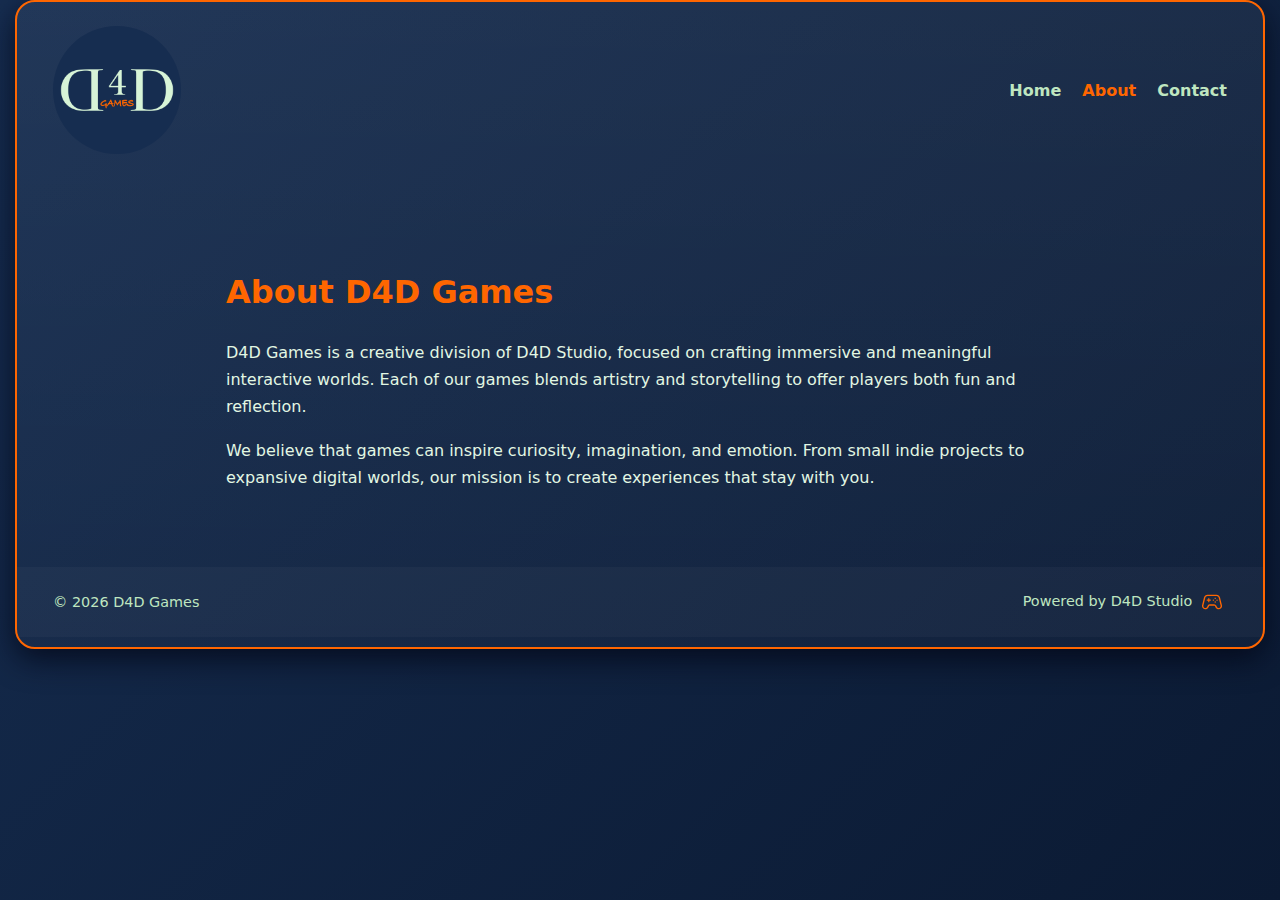
<file: about.html>
<!DOCTYPE html>
<html lang="en">
<head>
  <meta charset="utf-8" />
  <meta name="viewport" content="width=device-width,initial-scale=1" />
  <title>About | D4D Games</title>
  <link rel="icon" href="favicon.png" type="image/png">
  <meta name="description" content="Learn more about D4D Games — playful worlds built with imagination and technology." />
  <style>
    *{box-sizing:border-box}
    html,body{height:100%}
    body {
      margin:0;
      min-height:100vh;
      font-family: Inter, system-ui, -apple-system, "Segoe UI", Roboto, "Helvetica Neue", Arial;
      background: linear-gradient(135deg,#162d50,#0b1a33);
      background-attachment: fixed;
      color:#d7f4d7;
      padding:0;
    }

    .container{
      width:100%;
      max-width:1250px;
      background: linear-gradient(180deg, rgba(255,255,255,0.05), rgba(255,255,255,0.02));
      border-radius:20px;
      box-shadow:0 10px 30px rgba(2,6,23,0.8);
      overflow:hidden;
      border:1px solid rgba(255,255,255,0.05);
      margin:0 auto;
      border: 2px solid #ff6600;
    }

    .logo{
      width:128px;
      height:128px;
      border-radius:64px;
      display:flex;
      align-items:center;
      justify-content:center;
      overflow:hidden;
    }
    .logo img{width:100%;height:100%;object-fit:contain;}

    header, footer{
      padding:24px 36px;
      display:flex;
      justify-content:space-between;
      align-items:center;
      flex-wrap:wrap;
    }
    nav a{
      margin-left:16px;
      text-decoration:none;
      color:#bfe6c0;
      font-weight:600;
      transition:color .2s;
    }
    nav a:hover,
    nav a.active{ color:#ff6600; }

    main{
      padding:60px 36px;
      max-width:900px;
      margin:0 auto;
      line-height:1.7;
      color:#e2f7e3;
    }

    main h2{
      font-size:2rem;
      color:#ff6600;
      margin-bottom:20px;
      /*font-family: 'Bradley Hand', cursive;*/
      font-family: inherit;
    }

    footer{
      background:rgba(255,255,255,0.03);
      color:#bfe6c0;
      font-size:0.9rem;
      margin-bottom:10px;
    }

        .icon {
  width: 22px;
  height: 22px;
  vertical-align: middle;
  margin: 0 4px;

}

    @media(max-width:740px){
      header, footer, main{padding:18px;}
      main h2{font-size:1.6rem;}
    }
  </style>
</head>
<body>
  <div class="container">
    <header>
      <div class="logo">
        <img src="D4D_Logo_Games_2.png" alt="D4D Games logo">
      </div>
      <nav>
        <a href="index.html">Home</a>
        <a href="about.html" class="active">About</a>
        <a href="contact.html">Contact</a>
      </nav>
    </header>

    <main>
      <h2>About D4D Games</h2>
      <p>
        D4D Games is a creative division of D4D Studio, focused on crafting immersive and meaningful interactive worlds.
        Each of our games blends artistry and storytelling to offer players both fun and reflection.
      </p>
      <p>
        We believe that games can inspire curiosity, imagination, and emotion.  
        From small indie projects to expansive digital worlds, our mission is to create experiences that stay with you.
      </p>
    </main>

    <footer>
      <div>© <span id="year"></span> D4D Games</div>
      <div>Powered by D4D Studio <img src="game_pad.svg" alt="Gamepad icon" class="icon"></div>
    </footer>
  </div>
  <script>document.getElementById('year').textContent = new Date().getFullYear();</script>
</body>
</html>
</file>
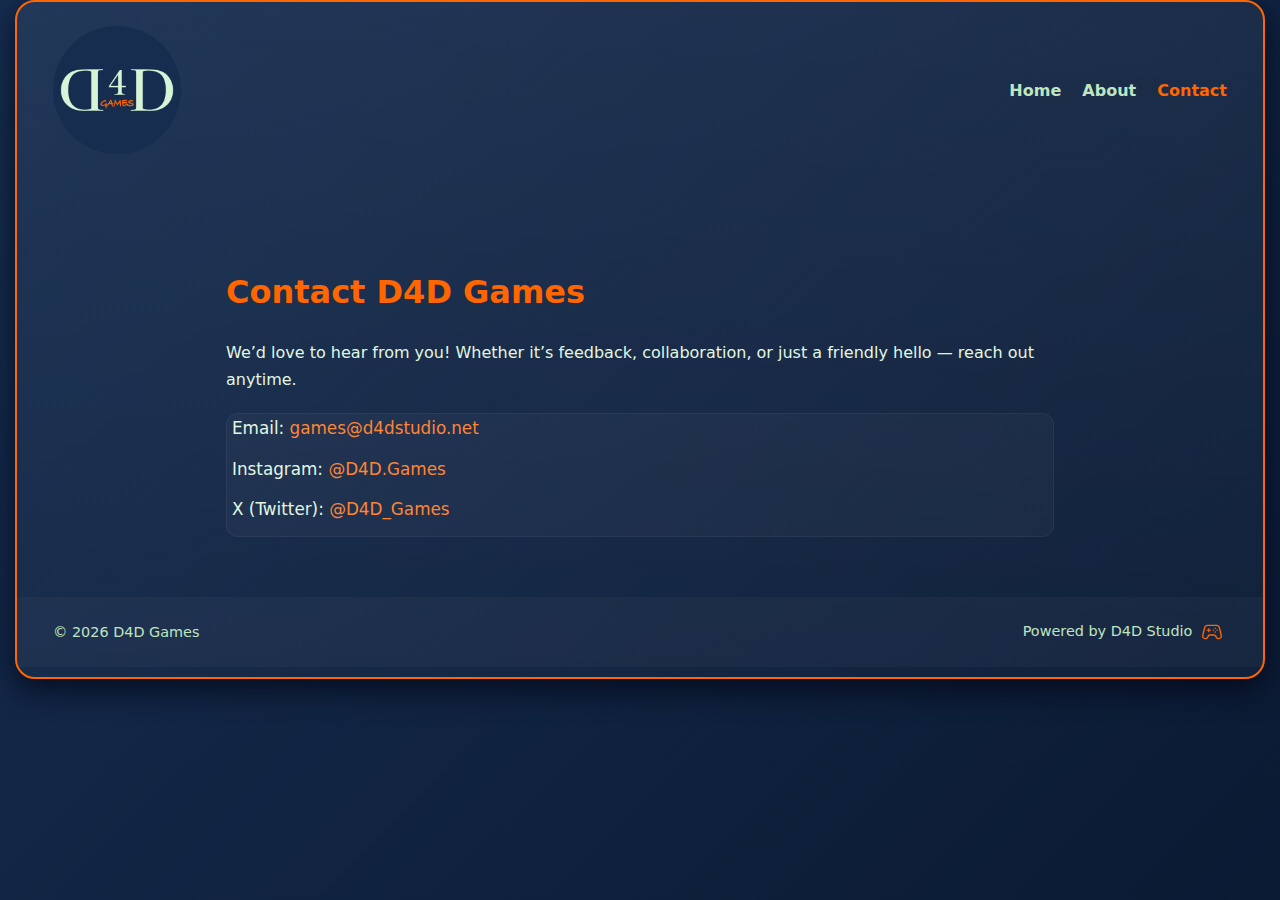
<file: contact.html>
<!DOCTYPE html>
<html lang="en">
<head>
  <meta charset="utf-8" />
  <meta name="viewport" content="width=device-width,initial-scale=1" />
  <title>Contact | D4D Games</title>
  <link rel="icon" href="favicon.png" type="image/png">
  <meta name="description" content="Get in touch with D4D Games — we’d love to hear from you!" />
  <style>
    *{box-sizing:border-box}
    html,body{height:100%}
    body {
      margin:0;
      min-height:100vh;
      font-family: Inter, system-ui, -apple-system, "Segoe UI", Roboto, "Helvetica Neue", Arial;
      background: linear-gradient(135deg,#162d50,#0b1a33);
      background-attachment: fixed;
      color:#d7f4d7;
      padding:0;
    }

    .container{
      width:100%;
      max-width:1250px;
      background: linear-gradient(180deg, rgba(255,255,255,0.05), rgba(255,255,255,0.02));
      border-radius:20px;
      box-shadow:0 10px 30px rgba(2,6,23,0.8);
      overflow:hidden;
      border:1px solid rgba(255,255,255,0.05);
      margin:0 auto;
      border: 2px solid #ff6600;
    }

        .logo{
      width:128px;
      height:128px;
      border-radius:64px;
      display:flex;
      align-items:center;
      justify-content:center;
      overflow:hidden;
    }
    .logo img{width:100%;height:100%;object-fit:contain;}

    header, footer{
      padding:24px 36px;
      display:flex;
      justify-content:space-between;
      align-items:center;
      flex-wrap:wrap;
    }
    nav a{
      margin-left:16px;
      text-decoration:none;
      color:#bfe6c0;
      font-weight:600;
      transition:color .2s;
    }
    nav a:hover,
    nav a.active{ color:#ff6600; }

    main{
      padding:60px 36px;
      max-width:900px;
      margin:0 auto;
      line-height:1.7;
      color:#e2f7e3;
    }

    main h2{
      font-size:2rem;
      color:#ff6600;
      margin-bottom:20px;
      /*font-family: 'Bradley Hand', cursive;*/
      font-family: inherit;
    }

.contact-info {
  margin-top: 20px;                  /* contact-list ile aynı */
  padding: 0;                         /* contact-list’de padding yok, kutu içi boşluğu sıfır yapabiliriz */
  border-radius: 12px;                /* orijinal korunuyor */
  border: 1px solid rgba(255,255,255,0.05); 
  background: rgba(255,255,255,0.03); /* renk korunuyor */
}

.contact-info ul {
  list-style: none;                   /* list-style kaldırıldı */
  padding: 0 0 0 5px;
  margin: 0;
}

.contact-info li {
  margin-bottom: 12px;                /* contact-list ile aynı */
  font-size: 1.05rem;                 /* contact-list ile aynı */
}

.contact-info a {
  color: #ff8533;                     /* orijinal renk korunuyor */
  text-decoration: none;
}

.contact-info a:hover {
  text-decoration: underline;
}


    footer{
      background:rgba(255,255,255,0.03);
      color:#bfe6c0;
      font-size:0.9rem;
      margin-bottom:10px;
    }

        .icon {
  width: 22px;
  height: 22px;
  vertical-align: middle;
  margin: 0 4px;

}

    @media(max-width:740px){
      header, footer, main{padding:18px;}
      main h2{font-size:1.6rem;}
    }
  </style>
</head>
<body>
  <div class="container">
    <header>
      <div class="logo">
        <img src="D4D_Logo_Games_2.png" alt="D4D Games logo">
      </div>
      <nav>
        <a href="index.html">Home</a>
        <a href="about.html">About</a>
        <a href="contact.html" class="active">Contact</a>
      </nav>
    </header>

    <main>
      <h2>Contact D4D Games</h2>
      <p>We’d love to hear from you! Whether it’s feedback, collaboration, or just a friendly hello — reach out anytime.</p>
      <div class="contact-info">
        <ul>
        <li>Email: <a href="mailto:games@d4dstudio.net">games@d4dstudio.net</a></li>
        <li>Instagram: <a href="https://instagram.com/d4d.games" target="_blank">@D4D.Games</a></li>
        <li>X (Twitter): <a href="https://x.com/d4d_games" target="_blank">@D4D_Games</a></li>
        </ul>
      </div>
    </main>

    <footer>
      <div>© <span id="year"></span> D4D Games</div>
      <div>Powered by D4D Studio <img src="game_pad.svg" alt="Gamepad icon" class="icon"></div>
    </footer>
  </div>
  <script>document.getElementById('year').textContent = new Date().getFullYear();</script>
</body>
</html>
</file>
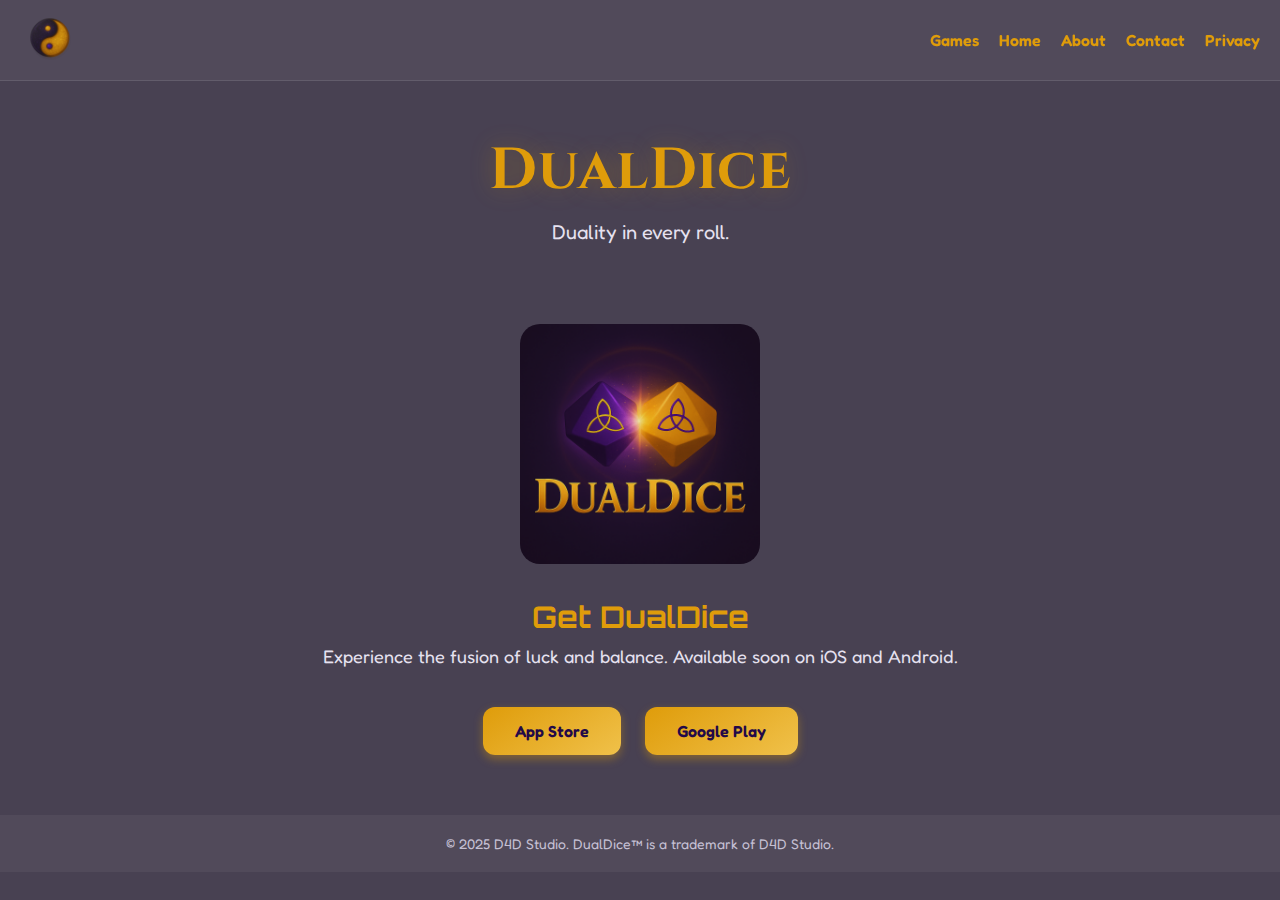
<file: Dualdice/dualdice.html>
<!DOCTYPE html>
<html lang="en">
<head>
  <meta charset="UTF-8">
  <meta name="viewport" content="width=device-width, initial-scale=1.0">
  <title>DualDice</title>
  <link rel="stylesheet" href="css/dualdice.css">
  <link href="https://fonts.googleapis.com/css2?family=Baloo+2:wght@800&family=Fredoka:wght@400;600&display=swap" rel="stylesheet">
  <link href="https://fonts.googleapis.com/css2?family=Orbitron:wght@600;700&display=swap" rel="stylesheet">
  <link href="https://fonts.googleapis.com/css2?family=Cinzel:wght@600;700&display=swap" rel="stylesheet">
</head>
<body>
  <!-- Navbar -->
  <nav class="navbar">
    <div class="logo">
      <img src="images/BalanceCore.png" alt="DualDice Logo">
    </div>
    <ul class="nav-links">
      <li><a href="https://games.d4dstudio.net">Games</a></li>
      <li><a href="dualdice.html">Home</a></li>
      <li><a href="dualdice_about.html">About</a></li>
      <li><a href="dualdice_contact.html">Contact</a></li>
      <li><a href="dualdice_privacy.html">Privacy</a></li>
    </ul>
  </nav>

  <!-- Hero -->
  <header class="hero">
    <h1 class="title">DualDice</h1>
    <p class="subtitle">Duality in every roll.</p>
  </header>

  <!-- Centered Logo -->
  <div class="logo2">
    <img src="images/dualdice_logo.png" alt="DualDice Main Logo">
  </div>

  <!-- Download Section -->
  <section id="download" class="section">
    <h2>Get DualDice</h2>
    <p>Experience the fusion of luck and balance. Available soon on iOS and Android.</p>
    <div class="store-buttons">
      <a href="https://apps.apple.com/us/app/dualdice/id6755054458" class="btn">App Store</a>
      <a href="#" class="btn">Google Play</a>
    </div>
  </section>

  <!-- Footer -->
  <footer class="footer">
    <p>&copy; 2025 D4D Studio. DualDice™ is a trademark of D4D Studio.</p>
  </footer>
</body>
</html>
</file>
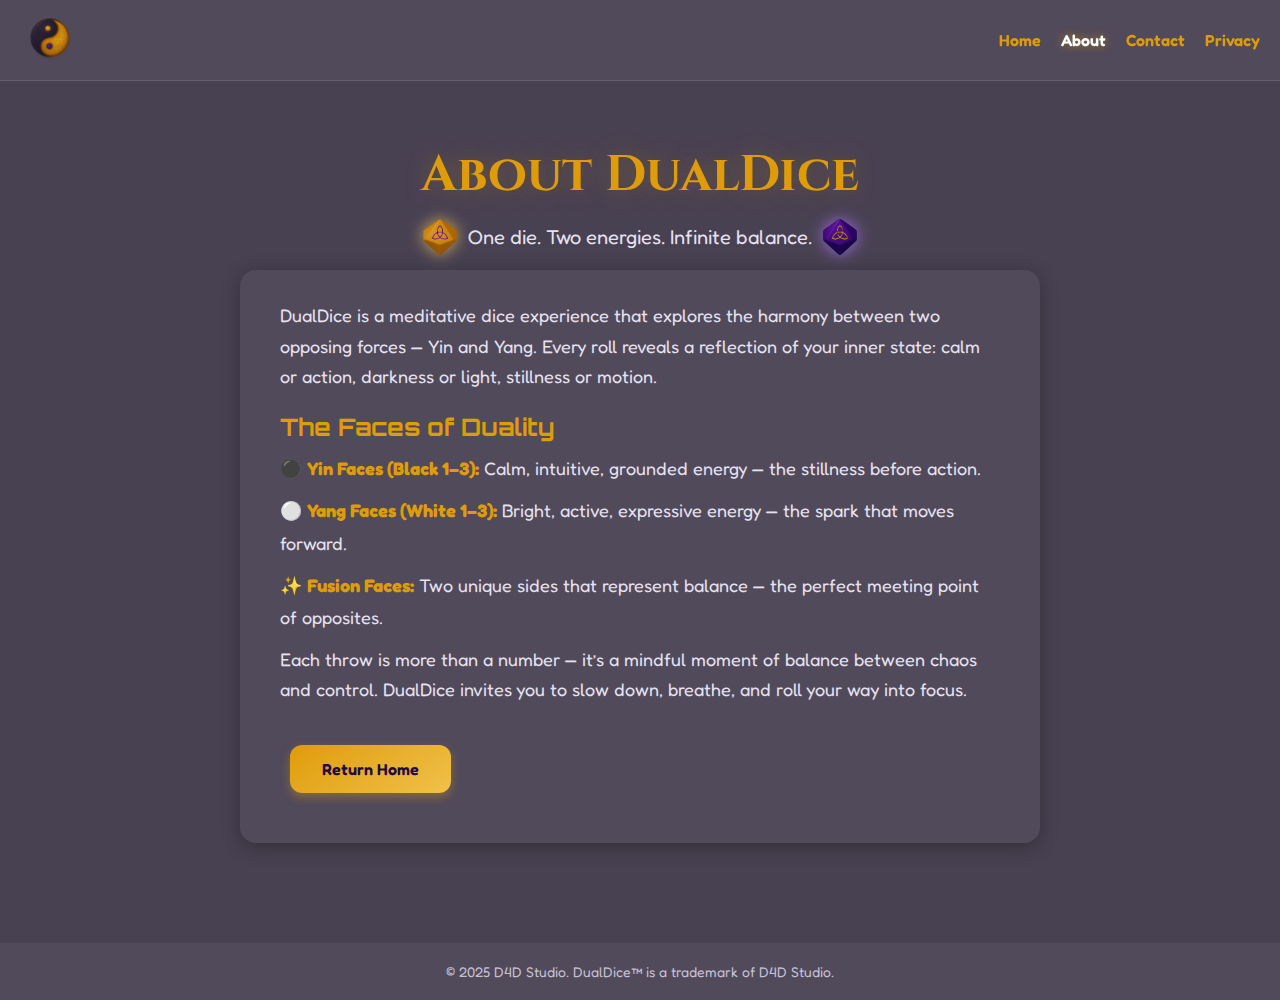
<file: Dualdice/dualdice_about.html>
<!DOCTYPE html>
<html lang="en">
<head>
  <meta charset="UTF-8">
  <meta name="viewport" content="width=device-width, initial-scale=1.0">
  <title>About - DualDice</title>
  <link rel="stylesheet" href="css/dualdice.css">
  <link href="https://fonts.googleapis.com/css2?family=Baloo+2:wght@800&family=Fredoka:wght@400;600&display=swap" rel="stylesheet">
  <link href="https://fonts.googleapis.com/css2?family=Orbitron:wght@600;700&display=swap" rel="stylesheet">
  <link href="https://fonts.googleapis.com/css2?family=Cinzel:wght@600;700&display=swap" rel="stylesheet">
</head>
<body>
  <!-- Navbar -->
  <nav class="navbar">
    <div class="logo">
      <img src="images/BalanceCore.png" alt="DualDice Logo">
    </div>
    <ul class="nav-links">
      <li><a href="dualdice.html">Home</a></li>
      <li><a href="dualdice_about.html" class="active">About</a></li>
      <li><a href="dualdice_contact.html">Contact</a></li>
      <li><a href="dualdice_privacy.html">Privacy</a></li>
    </ul>
  </nav>

  <!-- About Section -->
  <section class="about">
    <h1 class="title">About DualDice</h1>
<p class="subtitle">
  <img src="images/D8_w_f.png" alt="Fusion Die" class="fusion-icon1">
  One die. Two energies. Infinite balance.
  <img src="images/D8_b_f.png" alt="Fusion Die" class="fusion-icon2">
</p>

    <div class="about-text">
      <p>
        DualDice is a meditative dice experience that explores the harmony between two opposing forces — Yin and Yang.  
        Every roll reveals a reflection of your inner state: calm or action, darkness or light, stillness or motion.
      </p>

      <div class="symbolic">
        <h2>The Faces of Duality</h2>
        <ul>
          <li>⚫ <strong>Yin Faces (Black 1–3):</strong> Calm, intuitive, grounded energy — the stillness before action.</li>
          <li>⚪ <strong>Yang Faces (White 1–3):</strong> Bright, active, expressive energy — the spark that moves forward.</li>
          <li>✨ <strong>Fusion Faces:</strong> Two unique sides that represent balance — the perfect meeting point of opposites.</li>
        </ul>
      </div>

      <p>
        Each throw is more than a number — it’s a mindful moment of balance between chaos and control.  
        DualDice invites you to slow down, breathe, and roll your way into focus.
      </p>

      <a href="dualdice.html" class="btn">Return Home</a>
    </div>
  </section>

  <!-- Footer -->
  <footer class="footer">
    <p>&copy; 2025 D4D Studio. DualDice™ is a trademark of D4D Studio.</p>
  </footer>
</body>
</html>
</file>
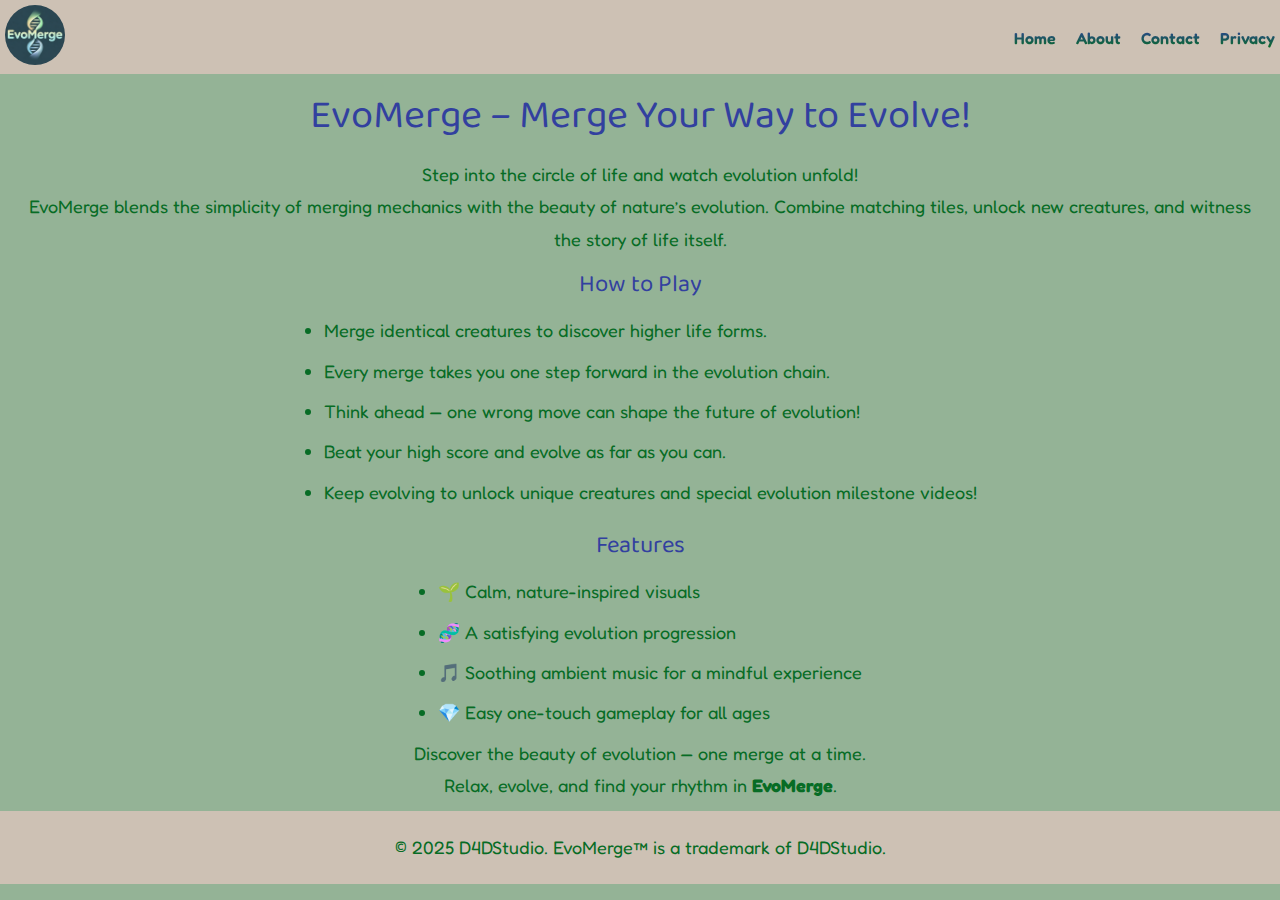
<file: Evomerge/evomerge_about.html>
<!DOCTYPE html>
<html lang="en">
<head>
  <meta charset="UTF-8">
  <meta name="viewport" content="width=device-width, initial-scale=1.0">
  <title>About EvoMerge</title>
  <link rel="stylesheet" href="css/style.css">
  <link href="https://fonts.googleapis.com/css2?family=Baloo+2:wght@800&family=Fredoka:wght@400;600&display=swap" rel="stylesheet">
</head>
<body>
  <nav class="navbar">
    <div class="logo">
      <img src="images/logo.png" alt="EvoMerge Logo">
    </div>
    <ul class="nav-links">
      <li><a href="evomerge.html">Home</a></li>
      <li><a href="evomerge_about.html">About</a></li>
      <li><a href="evomerge_contact.html">Contact</a></li>
      <li><a href="evomerge_privacy.html">Privacy</a></li>
    </ul>
  </nav>

  <section class="section">
    <h1 class="title">EvoMerge – Merge Your Way to Evolve!</h1>
    <p>Step into the circle of life and watch evolution unfold! <br>
    EvoMerge blends the simplicity of merging mechanics with the beauty of nature’s evolution. 
    Combine matching tiles, unlock new creatures, and witness the story of life itself.</p>

    <h2 class="subtitle">How to Play</h2>
    <ul class="feature-list">
      <li>Merge identical creatures to discover higher life forms.</li>
      <li>Every merge takes you one step forward in the evolution chain.</li>
      <li>Think ahead — one wrong move can shape the future of evolution!</li>
      <li>Beat your high score and evolve as far as you can.</li>
      <li>Keep evolving to unlock unique creatures and special evolution milestone videos!</li>
    </ul>

    <h2 class="subtitle">Features</h2>
    <ul class="feature-list">
      <li>🌱 Calm, nature-inspired visuals</li>
      <li>🧬 A satisfying evolution progression</li>
      <li>🎵 Soothing ambient music for a mindful experience</li>
      <!-- <li>🔥 Daily challenges and special bonuses</li> -->
      <!-- <li>🌍 Play offline anytime, anywhere</li> -->
      <li>💎 Easy one-touch gameplay for all ages</li>
    </ul>

    <p>Discover the beauty of evolution — one merge at a time. <br>
    Relax, evolve, and find your rhythm in <strong>EvoMerge</strong>.</p>
  </section>

  <footer class="footer">
    <p>&copy; 2025 D4DStudio. EvoMerge™ is a trademark of D4DStudio.</p>
  </footer>
</body>
</html>
</file>
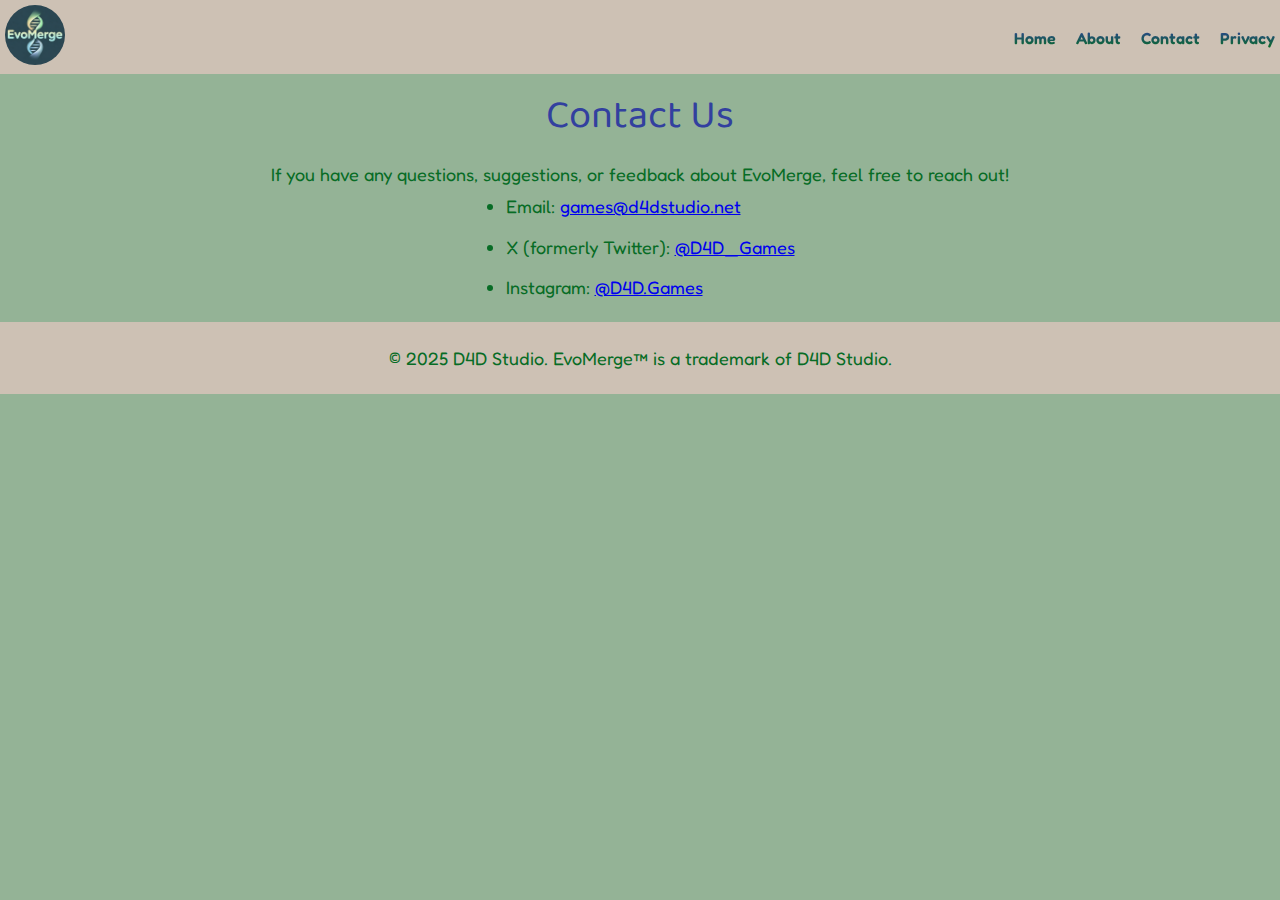
<file: Evomerge/evomerge_contact.html>
<!DOCTYPE html>
<html lang="en">
<head>
  <meta charset="UTF-8">
  <meta name="viewport" content="width=device-width, initial-scale=1.0">
  <title>Contact EvoMerge</title>
  <link rel="stylesheet" href="css/style.css">
  <link href="https://fonts.googleapis.com/css2?family=Baloo+2:wght@800&family=Fredoka:wght@600&family=Fredoka:wght@400&display=swap" rel="stylesheet">
</head>
<body>
  <nav class="navbar">
    <div class="logo">
      <img src="images/logo.png" alt="EvoMerge Logo">
    </div>
    <ul class="nav-links">
      <li><a href="evomerge.html">Home</a></li>
      <li><a href="evomerge_about.html">About</a></li>
      <li><a href="evomerge_contact.html">Contact</a></li>
      <li><a href="evomerge_privacy.html">Privacy</a></li>
    </ul>
  </nav>

  <section class="section">
    <h1 class="title">Contact Us</h1>
    <p>If you have any questions, suggestions, or feedback about EvoMerge, feel free to reach out!</p>
    <ul class="feature-list">
      <li>Email: <a href="mailto:games@d4dstudio.net">games@d4dstudio.net</a></li>
      <li>X (formerly Twitter): <a href="https://x.com/D4D_Games" target="_blank" rel="noopener noreferrer">@D4D_Games</a></li>
      <li>Instagram: <a href="https://instagram.com/D4D.Games" target="_blank" rel="noopener noreferrer">@D4D.Games</a></li>
    </ul>
  </section>

  <footer class="footer">
    <p>&copy; 2025 D4D Studio. EvoMerge™ is a trademark of D4D Studio.</p>
  </footer>
</body>
</html>
</file>
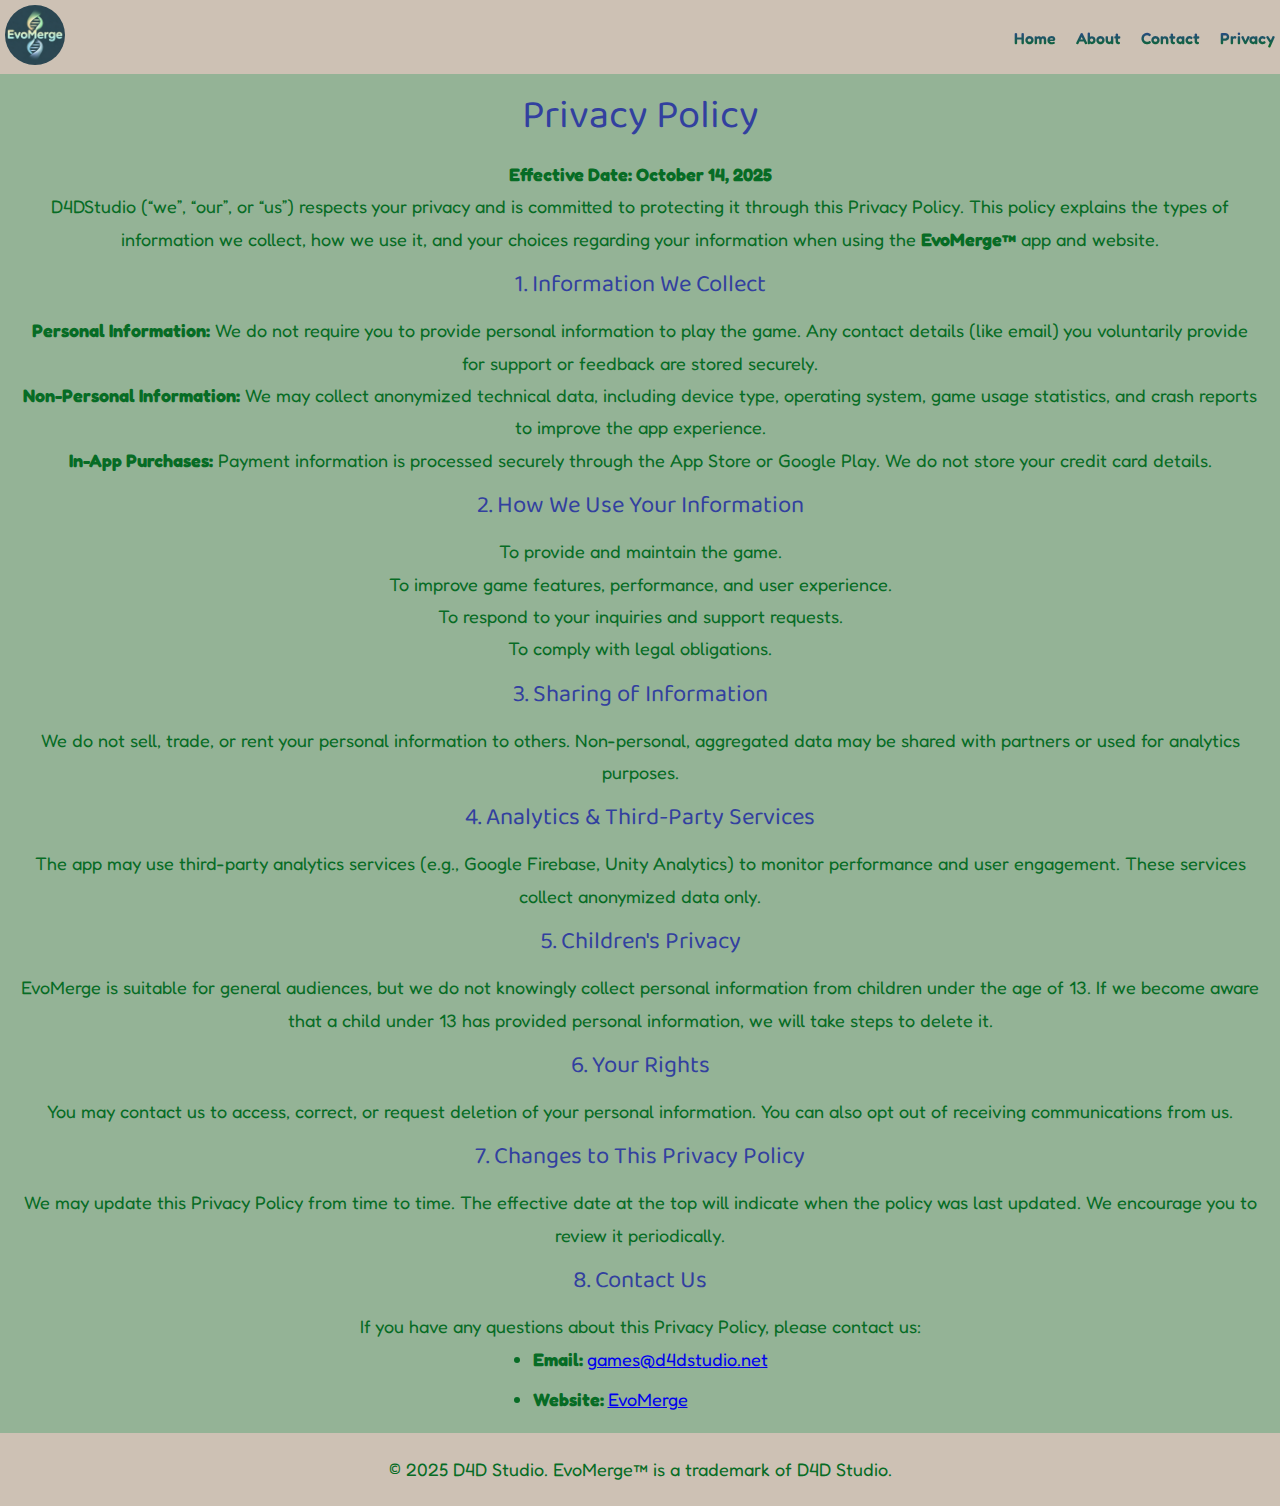
<file: Evomerge/evomerge_privacy.html>
<!DOCTYPE html>
<html lang="en">
<head>
  <meta charset="UTF-8">
  <meta name="viewport" content="width=device-width, initial-scale=1.0">
  <title>Privacy Policy - EvoMerge</title>
  <link rel="stylesheet" href="css/style.css">
  <link href="https://fonts.googleapis.com/css2?family=Baloo+2:wght@800&family=Fredoka:wght@600&family=Fredoka:wght@400&display=swap" rel="stylesheet">
</head>
<body>
  <nav class="navbar">
    <div class="logo">
      <img src="images/logo.png" alt="EvoMerge Logo">
    </div>
    <ul class="nav-links">
      <li><a href="evomerge.html">Home</a></li>
      <li><a href="evomerge_about.html">About</a></li>
      <li><a href="evomerge_contact.html">Contact</a></li>
      <li><a href="evomerge_privacy.html">Privacy</a></li>
    </ul>
  </nav>

  <section class="section">
    <h1 class="title">Privacy Policy</h1>
    
    <p><strong>Effective Date: October 14, 2025</strong></p>

    <p>D4DStudio (“we”, “our”, or “us”) respects your privacy and is committed to protecting it through this Privacy Policy. This policy explains the types of information we collect, how we use it, and your choices regarding your information when using the <strong>EvoMerge™</strong> app and website.</p>

    <h2>1. Information We Collect</h2>
    <ul>
      <p><strong>Personal Information:</strong> We do not require you to provide personal information to play the game. Any contact details (like email) you voluntarily provide for support or feedback are stored securely.</p>
      <p><strong>Non-Personal Information:</strong> We may collect anonymized technical data, including device type, operating system, game usage statistics, and crash reports to improve the app experience.</p>
      <p><strong>In-App Purchases:</strong> Payment information is processed securely through the App Store or Google Play. We do not store your credit card details.</p>
    </ul>

    <h2>2. How We Use Your Information</h2>
    <ul>
      <p>To provide and maintain the game.</p>
      <p>To improve game features, performance, and user experience.</p>
      <p>To respond to your inquiries and support requests.</p>
      <p>To comply with legal obligations.</p>
    </ul>

    <h2>3. Sharing of Information</h2>
    <p>We do not sell, trade, or rent your personal information to others. Non-personal, aggregated data may be shared with partners or used for analytics purposes.</p>

    <h2>4. Analytics & Third-Party Services</h2>
    <p>The app may use third-party analytics services (e.g., Google Firebase, Unity Analytics) to monitor performance and user engagement. These services collect anonymized data only.</p>

    <h2>5. Children's Privacy</h2>
    <p>EvoMerge is suitable for general audiences, but we do not knowingly collect personal information from children under the age of 13. If we become aware that a child under 13 has provided personal information, we will take steps to delete it.</p>

    <h2>6. Your Rights</h2>
    <p>You may contact us to access, correct, or request deletion of your personal information. You can also opt out of receiving communications from us.</p>

    <h2>7. Changes to This Privacy Policy</h2>
    <p>We may update this Privacy Policy from time to time. The effective date at the top will indicate when the policy was last updated. We encourage you to review it periodically.</p>

    <h2>8. Contact Us</h2>
    <p>If you have any questions about this Privacy Policy, please contact us:</p>
    <ul class="feature-list">
      <li><strong>Email: </strong><a href="mailto:games@d4dstudio.net">games@d4dstudio.net</a></li>
      <li><strong>Website: </strong><a href="https://games.d4dstudio.net/Evomerge/evomerge.html">EvoMerge</a></li>
    </ul>

  </section>

  <footer class="footer">
    <p>&copy; 2025 D4D Studio. EvoMerge™ is a trademark of D4D Studio.</p>
  </footer>
</body>
</html>
</file>
<file: Dualdice/css/dualdice.css>
/* Reset */
* {
  margin: 0;
  padding: 0;
  box-sizing: border-box;
}

body {
  font-family: 'Fredoka', sans-serif;
  background-color: #484152;
  color: #DFDFE6;
  text-align: center;
}

/* Navbar */
.navbar {
  display: flex;
  justify-content: space-between;
  align-items: center;
  padding: 8px 20px;
  background: rgba(255, 255, 255, 0.05);
  backdrop-filter: blur(10px);
  border-bottom: 1px solid rgba(255, 255, 255, 0.1);
}

.navbar .logo img {
  height: 60px;
  opacity: 0.9;
  
}

.nav-links {
  list-style: none;
  display: flex;
  gap: 20px;
}

.nav-links a {
  text-decoration: none;
  font-weight: 600;
  font-size: 16px;
  color: #DF9C0A;
  transition: color 0.3s, transform 0.2s;
}

.nav-links a:hover {
  color: #ffffff;
  transform: scale(1.1);
}

/* Hero Section */
.hero {
  padding: 50px 20px;
}

.hero .title {
  font-family: 'Cinzel', serif;
  font-weight: 700;
  font-size: 58px;
  color: #DF9C0A;
  text-shadow: 0 0 25px rgba(223, 156, 10, 0.3);
  letter-spacing: 1px;
}


.hero .subtitle {
  font-size: 20px;
  color: #E6E1F0;
  margin-top: 10px;
}

/* Logo Center */
.logo2 img {
  height: 240px;
  margin: 30px auto;
  opacity: 0.9;
  border-radius: 20px;
}

/* Buttons */
.btn {
  display: inline-block;
  margin: 20px 10px;
  padding: 14px 32px;
  font-weight: 600;
  color: #230948;
  background: linear-gradient(145deg, #DF9C0A, #f0c14a);
  border: none;
  border-radius: 12px;
  box-shadow: 0 4px 10px rgba(223, 156, 10, 0.4);
  text-decoration: none;
  transition: all 0.3s ease;
}

.btn:hover {
  transform: translateY(-2px) scale(1.03);
  box-shadow: 0 6px 14px rgba(223, 156, 10, 0.6);
}

/* Section */
.section h2 {
  font-family: 'Orbitron', sans-serif;
  color: #DF9C0A;
  font-size: 30px;
  margin-bottom: 10px;
}

.section p {
  color: #E6E1F0;
  font-size: 18px;
  margin-bottom: 20px;
}

/* Footer */
.footer {
  background-color: rgba(255, 255, 255, 0.05);
  padding: 20px;
  font-size: 14px;
  color: #C5C0D4;
  margin-top: 40px;
}

/* About Page */
.about {
  padding: 60px 20px;
  text-align: center;
}

.about .title {
  font-family: 'Cinzel', serif;
  font-weight: 700;
  font-size: 50px;
  color: #DF9C0A;
  text-shadow: 0 0 25px rgba(223, 156, 10, 0.3);
  margin-bottom: 10px;
}

.about .subtitle {
  font-size: 20px;
  color: #E6E1F0;
  margin-top: 10px;
  display: flex;
  align-items: center;
  justify-content: center;
  gap: 10px; /* yazı ve ikonlar arasında boşluk */
  flex-wrap: wrap;
  margin-bottom: 15px;
}

.fusion-icon1 {
  width: 36px;
  height: 36px;
  object-fit: contain;
  filter: drop-shadow(0 0 8px rgba(255, 210, 100, 0.8));
  opacity: 0.9;
  transition: transform 0.3s ease, opacity 0.3s ease;
}

.fusion-icon2 {
  width: 36px;
  height: 36px;
  object-fit: contain;
  filter: drop-shadow(0 0 8px rgba(180, 120, 255, 0.9));
  opacity: 0.9;
  transition: transform 0.3s ease, opacity 0.3s ease;
}

.fusion-icon1:hover {
  transform: rotate(-10deg) scale(1.05);
  opacity: 1;
}

.fusion-icon2:hover {
  transform: rotate(10deg) scale(1.05);
  opacity: 1;
}


.about-text {
  max-width: 800px;
  margin: 0 auto;
  text-align: left;
  background: rgba(255, 255, 255, 0.05);
  padding: 30px 40px;
  border-radius: 16px;
  box-shadow: 0 4px 20px rgba(0,0,0,0.3);
}

.about-text p {
  color: #E6E1F0;
  font-size: 18px;
  line-height: 1.7;
  margin-bottom: 20px;
}

.symbolic h2 {
  font-family: 'Orbitron', sans-serif;
  color: #DF9C0A;
  margin: 20px 0 10px 0;
  font-size: 24px;
}

.symbolic ul {
  list-style: none;
  padding: 0;
}

.symbolic li {
  color: #E6E1F0;
  font-size: 18px;
  line-height: 1.8;
  margin-bottom: 10px;
}

.symbolic strong {
  color: #DF9C0A;
}

.nav-links .active {
  color: #ffffff;
  text-shadow: 0 0 10px rgba(223,156,10,0.6);
}

/* Contact Page */
.contact {
  padding: 60px 20px;
  text-align: center;
}

.contact .title {
  font-family: 'Cinzel', serif;
  font-weight: 700;
  font-size: 50px;
  color: #DF9C0A;
  text-shadow: 0 0 25px rgba(223, 156, 10, 0.3);
  margin-bottom: 10px;
}

.contact .subtitle {
  font-size: 20px;
  color: #E6E1F0;
  margin-bottom: 30px;
}

.contact-container {
  max-width: 700px;
  margin: 0 auto;
  background: rgba(255,255,255,0.05);
  border-radius: 16px;
  padding: 30px 40px;
  box-shadow: 0 4px 20px rgba(0,0,0,0.3);
}

.contact-container p {
  font-size: 18px;
  color: #E6E1F0;
  line-height: 1.7;
  margin-bottom: 20px;
}

.contact-info {
  text-align: left;
  margin-top: 20px;
}

.contact-info p {
  margin-bottom: 10px;
}

.contact-info a {
  color: #DF9C0A;
  text-decoration: none;
}

.contact-info a:hover {
  text-decoration: underline;
}

.nav-links .active {
  color: #ffffff;
  text-shadow: 0 0 10px rgba(223,156,10,0.6);
}

/* Feature List (used in Privacy section) */
ul.feature-list {
  list-style: none;
  padding: 0;
  margin: 20px auto;
  text-align: center;
  max-width: 700px;
}

ul.feature-list li {
  font-family: 'Fredoka', sans-serif;
  font-weight: 400;
  font-size: 18px;
  line-height: 1.8;
  color: #E6E1F0;
  margin-bottom: 10px;
}

ul.feature-list a {
  color: #DF9C0A; /* Fusion White tone for contrast */
  text-decoration: none;
  font-weight: 600;
  transition: color 0.3s;
}

ul.feature-list a:hover {
  color: #ffffff;
  text-shadow: 0 0 8px rgba(223,156,10,0.6);
  text-decoration: underline;
}

.privacy-section h2 {
  font-family: 'Orbitron', sans-serif;
  color: #DF9C0A;
  margin: 20px 0 10px 0;
  font-size: 24px;
}

.privacy-section .title {
  font-family: 'Cinzel', serif;
  font-weight: 700;
  font-size: 40px;
  color: #DF9C0A;
  text-shadow: 0 0 25px rgba(223, 156, 10, 0.3);
  margin-bottom: 10px;
  margin-top: 20px;
}
</file>
<file: Evomerge/css/style.css>
/* Reset */
* {
  margin: 0;
  padding: 0;
  box-sizing: border-box;
}

/* Fonts */
body {
  font-family: 'Fredoka', sans-serif;
  font-weight: 200;
  background-color: #94B396;
  color: #32409F; /* fallback color */
}

h1.title {
  font-family: 'Baloo 2', cursive;
  font-weight: 400;
  font-size: 40px;
  color: #32409F; /* koyu mavi */
  margin-bottom: 10px;
}

h2 {
  font-family: 'Baloo 2', cursive;
  font-weight: 400;
  font-size: 24px;
  color: #32409F; /* koyu mavi */
  margin-top: 10px;
  margin-bottom: 10px;
}

/* Paragraflar */
p {
  font-family: 'Fredoka', sans-serif;
  font-weight: 400;
  font-size: 18px;
  line-height: 1.8;
  color: #076C25; /* koyu yeşil */
}

/* Paragraflar */
li {
  font-family: 'Fredoka', sans-serif;
  font-weight: 400;
  font-size: 18px;
  line-height: 1.8;
  color: #076C25; /* koyu yeşil */
}

/* Navbar */
.navbar {
  display: flex;
  justify-content: space-between;
  align-items: center;
  padding: 5px 5px 5px 5px;
  background-color: #CDC1B4;
}

.navbar .logo img {
  height: 60px;
  opacity: 0.8;
  border-radius: 30px;
}

.logo2 {
  text-align: center;
  margin: 20px 0; /* yukarı-aşağı boşluk opsiyonel */
}

.logo2 img {
  height: 250px;
  display: inline-block;
  opacity: 0.8;
  border-radius: 20px;
}

.nav-links {
  list-style: none;
  display: flex;
  gap: 20px;
}

.nav-links a {
  text-decoration: none;
  font-weight: 600;
  background: linear-gradient(to bottom, #32409F, #076C25);
  -webkit-background-clip: text;
  -webkit-text-fill-color: transparent;
  font-size: 16px;
  transition: transform 0.2s;
}

.nav-links a:hover {
  transform: scale(1.1);
}

/* Hero */
.hero {
  text-align: center;
  padding: 20px 20px;
}

.hero .title {
  font-family: 'Baloo 2', cursive;
  font-size: 60px;
  background: linear-gradient(to bottom, #32409F, #076C25);
  -webkit-background-clip: text;
  -webkit-text-fill-color: transparent;
}

.hero .subtitle {
  font-size: 20px;
  margin-top: 20px;
}

.btn {
  display: inline-block;
  margin-top: 30px;
  margin: 30px 10px;
  padding: 15px 30px;
  background-color: #CDC1B4;
  color: #076C25;
  font-weight: 600;
  text-decoration: none;
  border-radius: 12px;
  transition: background 0.3s, transform 0.2s;
}

.btn:hover {
  background-color: #076C25;
  color: #CDC1B4;
  transform: scale(1.05);
}

/* Sections */
.section {
  padding: 10px 20px;
  text-align: center;
}

/* Footer */
.footer {
  background-color: #CDC1B4;
  text-align: center;
  padding: 20px;
  font-size: 14px;
}

.feature-list-wrapper {
  text-align: center; /* tüm listeyi ortalar */
}

ul.feature-list {
  display: inline-block; /* listeyi ortada tutar */
  text-align: left; /* maddeleri kendi içinde sola hizalar */
  list-style-type: disc;
  padding-left: 20px;
  margin: 0 auto;
}

ul.feature-list li {
  font-family: 'Fredoka', sans-serif;
  font-weight: 400;
  font-size: 18px;
  line-height: 1.8;
  color: #076C25; /* koyu yeşil */
  margin-bottom: 8px;
}
</file>
